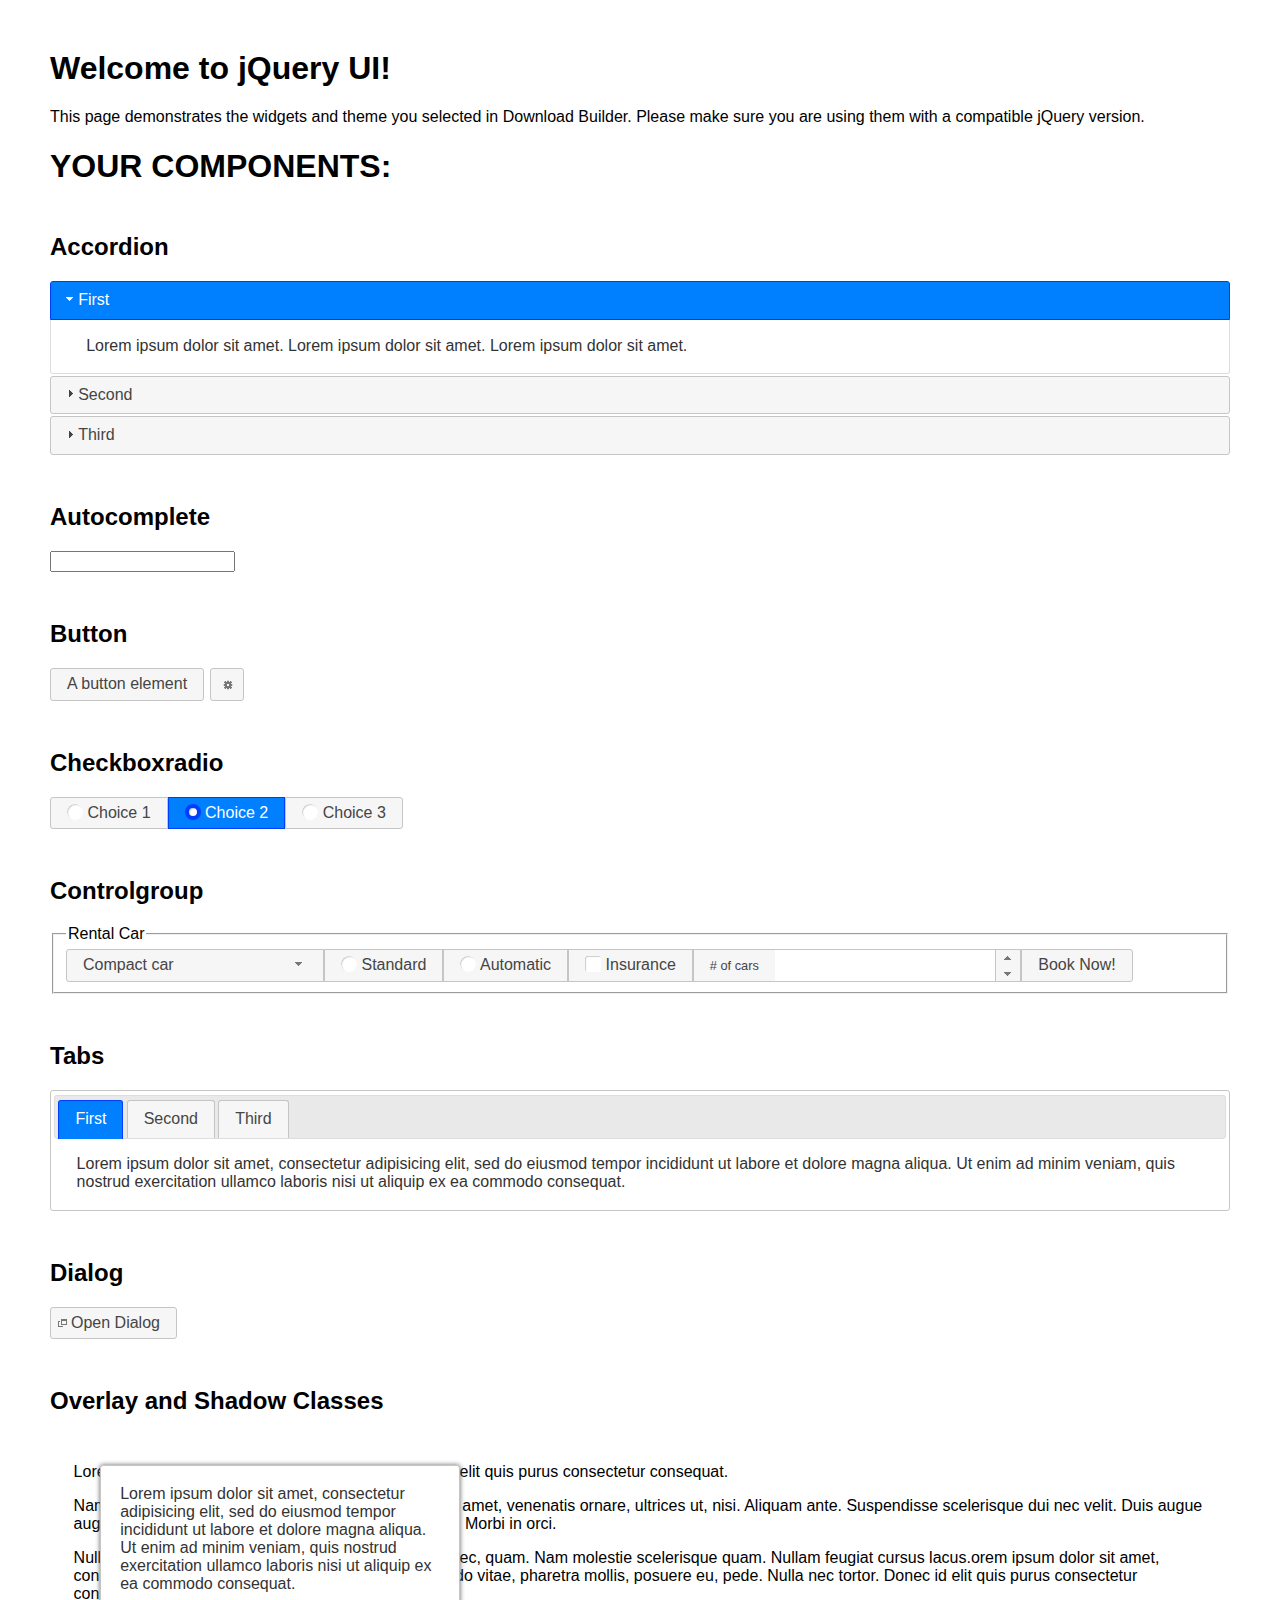
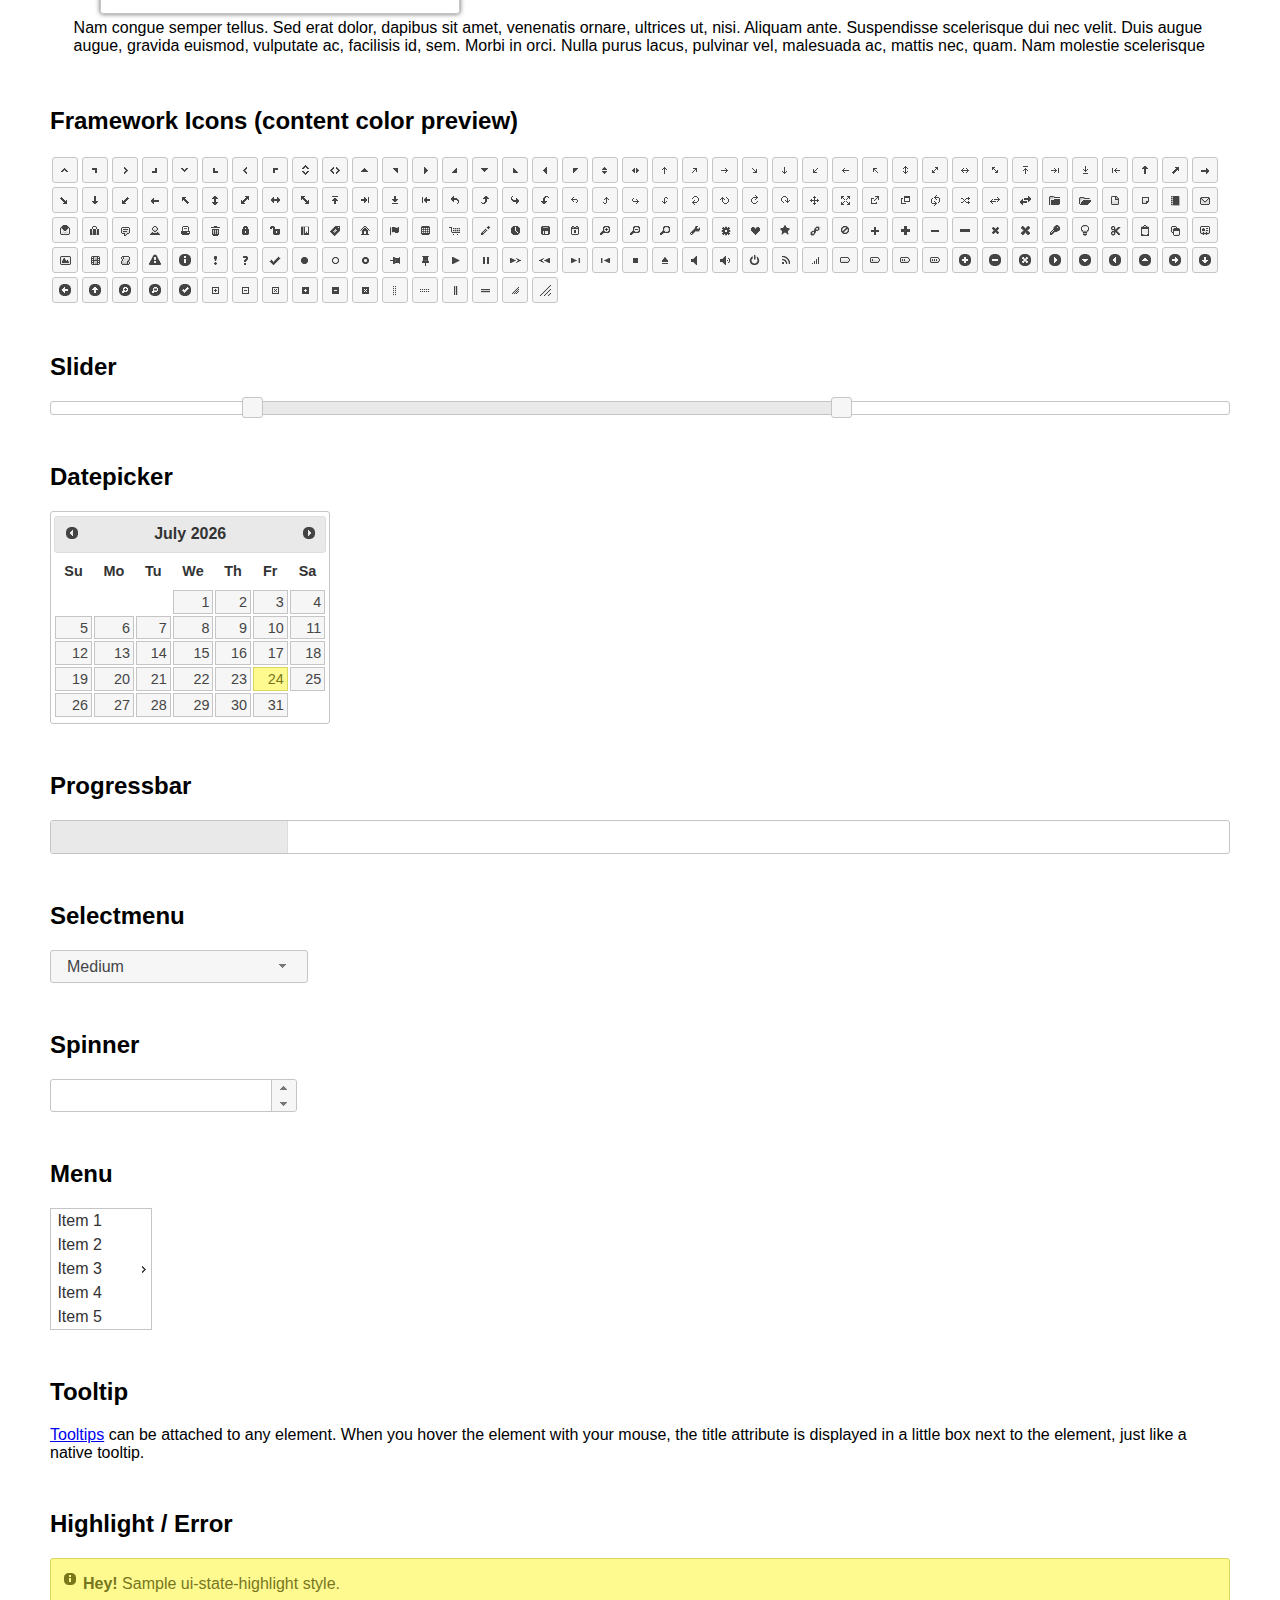
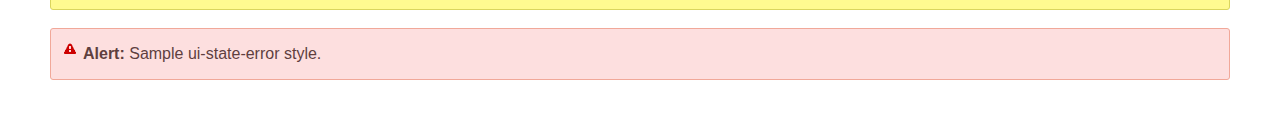
<file: TeamShop/src/main/resources/static/vendor/jqueryui/index.html>
<!doctype html>
<html lang="us">
<head>
	<meta charset="utf-8">
	<title>jQuery UI Example Page</title>
	<link href="jquery-ui.css" rel="stylesheet">
	<style>
	body{
		font-family: "Trebuchet MS", sans-serif;
		margin: 50px;
	}
	.demoHeaders {
		margin-top: 2em;
	}
	#dialog-link {
		padding: .4em 1em .4em 20px;
		text-decoration: none;
		position: relative;
	}
	#dialog-link span.ui-icon {
		margin: 0 5px 0 0;
		position: absolute;
		left: .2em;
		top: 50%;
		margin-top: -8px;
	}
	#icons {
		margin: 0;
		padding: 0;
	}
	#icons li {
		margin: 2px;
		position: relative;
		padding: 4px 0;
		cursor: pointer;
		float: left;
		list-style: none;
	}
	#icons span.ui-icon {
		float: left;
		margin: 0 4px;
	}
	.fakewindowcontain .ui-widget-overlay {
		position: absolute;
	}
	select {
		width: 200px;
	}
	</style>
</head>
<body>

<h1>Welcome to jQuery UI!</h1>

<div class="ui-widget">
	<p>This page demonstrates the widgets and theme you selected in Download Builder. Please make sure you are using them with a compatible jQuery version.</p>
</div>

<h1>YOUR COMPONENTS:</h1>


<!-- Accordion -->
<h2 class="demoHeaders">Accordion</h2>
<div id="accordion">
	<h3>First</h3>
	<div>Lorem ipsum dolor sit amet. Lorem ipsum dolor sit amet. Lorem ipsum dolor sit amet.</div>
	<h3>Second</h3>
	<div>Phasellus mattis tincidunt nibh.</div>
	<h3>Third</h3>
	<div>Nam dui erat, auctor a, dignissim quis.</div>
</div>



<!-- Autocomplete -->
<h2 class="demoHeaders">Autocomplete</h2>
<div>
	<input id="autocomplete" title="type &quot;a&quot;">
</div>



<!-- Button -->
<h2 class="demoHeaders">Button</h2>
<button id="button">A button element</button>
<button id="button-icon">An icon-only button</button>



<!-- Checkboxradio -->
<h2 class="demoHeaders">Checkboxradio</h2>
<form style="margin-top: 1em;">
	<div id="radioset">
		<input type="radio" id="radio1" name="radio"><label for="radio1">Choice 1</label>
		<input type="radio" id="radio2" name="radio" checked="checked"><label for="radio2">Choice 2</label>
		<input type="radio" id="radio3" name="radio"><label for="radio3">Choice 3</label>
	</div>
</form>



<!-- Controlgroup -->
<h2 class="demoHeaders">Controlgroup</h2>
<fieldset>
	<legend>Rental Car</legend>
	<div id="controlgroup">
		<select id="car-type">
			<option>Compact car</option>
			<option>Midsize car</option>
			<option>Full size car</option>
			<option>SUV</option>
			<option>Luxury</option>
			<option>Truck</option>
			<option>Van</option>
		</select>
		<label for="transmission-standard">Standard</label>
		<input type="radio" name="transmission" id="transmission-standard">
		<label for="transmission-automatic">Automatic</label>
		<input type="radio" name="transmission" id="transmission-automatic">
		<label for="insurance">Insurance</label>
		<input type="checkbox" name="insurance" id="insurance">
		<label for="horizontal-spinner" class="ui-controlgroup-label"># of cars</label>
		<input id="horizontal-spinner" class="ui-spinner-input">
		<button>Book Now!</button>
	</div>
</fieldset>



<!-- Tabs -->
<h2 class="demoHeaders">Tabs</h2>
<div id="tabs">
	<ul>
		<li><a href="#tabs-1">First</a></li>
		<li><a href="#tabs-2">Second</a></li>
		<li><a href="#tabs-3">Third</a></li>
	</ul>
	<div id="tabs-1">Lorem ipsum dolor sit amet, consectetur adipisicing elit, sed do eiusmod tempor incididunt ut labore et dolore magna aliqua. Ut enim ad minim veniam, quis nostrud exercitation ullamco laboris nisi ut aliquip ex ea commodo consequat.</div>
	<div id="tabs-2">Phasellus mattis tincidunt nibh. Cras orci urna, blandit id, pretium vel, aliquet ornare, felis. Maecenas scelerisque sem non nisl. Fusce sed lorem in enim dictum bibendum.</div>
	<div id="tabs-3">Nam dui erat, auctor a, dignissim quis, sollicitudin eu, felis. Pellentesque nisi urna, interdum eget, sagittis et, consequat vestibulum, lacus. Mauris porttitor ullamcorper augue.</div>
</div>



<h2 class="demoHeaders">Dialog</h2>
<p>
	<button id="dialog-link" class="ui-button ui-corner-all ui-widget">
		<span class="ui-icon ui-icon-newwin"></span>Open Dialog
	</button>
</p>

<h2 class="demoHeaders">Overlay and Shadow Classes</h2>
<div style="position: relative; width: 96%; height: 200px; padding:1% 2%; overflow:hidden;" class="fakewindowcontain">
	<p>Lorem ipsum dolor sit amet,  Nulla nec tortor. Donec id elit quis purus consectetur consequat. </p><p>Nam congue semper tellus. Sed erat dolor, dapibus sit amet, venenatis ornare, ultrices ut, nisi. Aliquam ante. Suspendisse scelerisque dui nec velit. Duis augue augue, gravida euismod, vulputate ac, facilisis id, sem. Morbi in orci. </p><p>Nulla purus lacus, pulvinar vel, malesuada ac, mattis nec, quam. Nam molestie scelerisque quam. Nullam feugiat cursus lacus.orem ipsum dolor sit amet, consectetur adipiscing elit. Donec libero risus, commodo vitae, pharetra mollis, posuere eu, pede. Nulla nec tortor. Donec id elit quis purus consectetur consequat. </p><p>Nam congue semper tellus. Sed erat dolor, dapibus sit amet, venenatis ornare, ultrices ut, nisi. Aliquam ante. Suspendisse scelerisque dui nec velit. Duis augue augue, gravida euismod, vulputate ac, facilisis id, sem. Morbi in orci. Nulla purus lacus, pulvinar vel, malesuada ac, mattis nec, quam. Nam molestie scelerisque quam. </p><p>Nullam feugiat cursus lacus.orem ipsum dolor sit amet, consectetur adipiscing elit. Donec libero risus, commodo vitae, pharetra mollis, posuere eu, pede. Nulla nec tortor. Donec id elit quis purus consectetur consequat. Nam congue semper tellus. Sed erat dolor, dapibus sit amet, venenatis ornare, ultrices ut, nisi. Aliquam ante. </p><p>Suspendisse scelerisque dui nec velit. Duis augue augue, gravida euismod, vulputate ac, facilisis id, sem. Morbi in orci. Nulla purus lacus, pulvinar vel, malesuada ac, mattis nec, quam. Nam molestie scelerisque quam. Nullam feugiat cursus lacus.orem ipsum dolor sit amet, consectetur adipiscing elit. Donec libero risus, commodo vitae, pharetra mollis, posuere eu, pede. Nulla nec tortor. Donec id elit quis purus consectetur consequat. Nam congue semper tellus. Sed erat dolor, dapibus sit amet, venenatis ornare, ultrices ut, nisi. </p>

	<!-- ui-dialog -->
	<div class="ui-widget-overlay ui-front"></div>
	<div style="position: absolute; width: 320px; left: 50px; top: 30px; padding: 1.2em" class="ui-widget ui-front ui-widget-content ui-corner-all ui-widget-shadow">
		Lorem ipsum dolor sit amet, consectetur adipisicing elit, sed do eiusmod tempor incididunt ut labore et dolore magna aliqua. Ut enim ad minim veniam, quis nostrud exercitation ullamco laboris nisi ut aliquip ex ea commodo consequat.
	</div>

</div>

<!-- ui-dialog -->
<div id="dialog" title="Dialog Title">
	<p>Lorem ipsum dolor sit amet, consectetur adipisicing elit, sed do eiusmod tempor incididunt ut labore et dolore magna aliqua. Ut enim ad minim veniam, quis nostrud exercitation ullamco laboris nisi ut aliquip ex ea commodo consequat.</p>
</div>



<h2 class="demoHeaders">Framework Icons (content color preview)</h2>
<ul id="icons" class="ui-widget ui-helper-clearfix">
	<li class="ui-state-default ui-corner-all" title=".ui-icon-caret-1-n"><span class="ui-icon ui-icon-caret-1-n"></span></li>
	<li class="ui-state-default ui-corner-all" title=".ui-icon-caret-1-ne"><span class="ui-icon ui-icon-caret-1-ne"></span></li>
	<li class="ui-state-default ui-corner-all" title=".ui-icon-caret-1-e"><span class="ui-icon ui-icon-caret-1-e"></span></li>
	<li class="ui-state-default ui-corner-all" title=".ui-icon-caret-1-se"><span class="ui-icon ui-icon-caret-1-se"></span></li>
	<li class="ui-state-default ui-corner-all" title=".ui-icon-caret-1-s"><span class="ui-icon ui-icon-caret-1-s"></span></li>
	<li class="ui-state-default ui-corner-all" title=".ui-icon-caret-1-sw"><span class="ui-icon ui-icon-caret-1-sw"></span></li>
	<li class="ui-state-default ui-corner-all" title=".ui-icon-caret-1-w"><span class="ui-icon ui-icon-caret-1-w"></span></li>
	<li class="ui-state-default ui-corner-all" title=".ui-icon-caret-1-nw"><span class="ui-icon ui-icon-caret-1-nw"></span></li>
	<li class="ui-state-default ui-corner-all" title=".ui-icon-caret-2-n-s"><span class="ui-icon ui-icon-caret-2-n-s"></span></li>
	<li class="ui-state-default ui-corner-all" title=".ui-icon-caret-2-e-w"><span class="ui-icon ui-icon-caret-2-e-w"></span></li>
	<li class="ui-state-default ui-corner-all" title=".ui-icon-triangle-1-n"><span class="ui-icon ui-icon-triangle-1-n"></span></li>
	<li class="ui-state-default ui-corner-all" title=".ui-icon-triangle-1-ne"><span class="ui-icon ui-icon-triangle-1-ne"></span></li>
	<li class="ui-state-default ui-corner-all" title=".ui-icon-triangle-1-e"><span class="ui-icon ui-icon-triangle-1-e"></span></li>
	<li class="ui-state-default ui-corner-all" title=".ui-icon-triangle-1-se"><span class="ui-icon ui-icon-triangle-1-se"></span></li>
	<li class="ui-state-default ui-corner-all" title=".ui-icon-triangle-1-s"><span class="ui-icon ui-icon-triangle-1-s"></span></li>
	<li class="ui-state-default ui-corner-all" title=".ui-icon-triangle-1-sw"><span class="ui-icon ui-icon-triangle-1-sw"></span></li>
	<li class="ui-state-default ui-corner-all" title=".ui-icon-triangle-1-w"><span class="ui-icon ui-icon-triangle-1-w"></span></li>
	<li class="ui-state-default ui-corner-all" title=".ui-icon-triangle-1-nw"><span class="ui-icon ui-icon-triangle-1-nw"></span></li>
	<li class="ui-state-default ui-corner-all" title=".ui-icon-triangle-2-n-s"><span class="ui-icon ui-icon-triangle-2-n-s"></span></li>
	<li class="ui-state-default ui-corner-all" title=".ui-icon-triangle-2-e-w"><span class="ui-icon ui-icon-triangle-2-e-w"></span></li>
	<li class="ui-state-default ui-corner-all" title=".ui-icon-arrow-1-n"><span class="ui-icon ui-icon-arrow-1-n"></span></li>
	<li class="ui-state-default ui-corner-all" title=".ui-icon-arrow-1-ne"><span class="ui-icon ui-icon-arrow-1-ne"></span></li>
	<li class="ui-state-default ui-corner-all" title=".ui-icon-arrow-1-e"><span class="ui-icon ui-icon-arrow-1-e"></span></li>
	<li class="ui-state-default ui-corner-all" title=".ui-icon-arrow-1-se"><span class="ui-icon ui-icon-arrow-1-se"></span></li>
	<li class="ui-state-default ui-corner-all" title=".ui-icon-arrow-1-s"><span class="ui-icon ui-icon-arrow-1-s"></span></li>
	<li class="ui-state-default ui-corner-all" title=".ui-icon-arrow-1-sw"><span class="ui-icon ui-icon-arrow-1-sw"></span></li>
	<li class="ui-state-default ui-corner-all" title=".ui-icon-arrow-1-w"><span class="ui-icon ui-icon-arrow-1-w"></span></li>
	<li class="ui-state-default ui-corner-all" title=".ui-icon-arrow-1-nw"><span class="ui-icon ui-icon-arrow-1-nw"></span></li>
	<li class="ui-state-default ui-corner-all" title=".ui-icon-arrow-2-n-s"><span class="ui-icon ui-icon-arrow-2-n-s"></span></li>
	<li class="ui-state-default ui-corner-all" title=".ui-icon-arrow-2-ne-sw"><span class="ui-icon ui-icon-arrow-2-ne-sw"></span></li>
	<li class="ui-state-default ui-corner-all" title=".ui-icon-arrow-2-e-w"><span class="ui-icon ui-icon-arrow-2-e-w"></span></li>
	<li class="ui-state-default ui-corner-all" title=".ui-icon-arrow-2-se-nw"><span class="ui-icon ui-icon-arrow-2-se-nw"></span></li>
	<li class="ui-state-default ui-corner-all" title=".ui-icon-arrowstop-1-n"><span class="ui-icon ui-icon-arrowstop-1-n"></span></li>
	<li class="ui-state-default ui-corner-all" title=".ui-icon-arrowstop-1-e"><span class="ui-icon ui-icon-arrowstop-1-e"></span></li>
	<li class="ui-state-default ui-corner-all" title=".ui-icon-arrowstop-1-s"><span class="ui-icon ui-icon-arrowstop-1-s"></span></li>
	<li class="ui-state-default ui-corner-all" title=".ui-icon-arrowstop-1-w"><span class="ui-icon ui-icon-arrowstop-1-w"></span></li>
	<li class="ui-state-default ui-corner-all" title=".ui-icon-arrowthick-1-n"><span class="ui-icon ui-icon-arrowthick-1-n"></span></li>
	<li class="ui-state-default ui-corner-all" title=".ui-icon-arrowthick-1-ne"><span class="ui-icon ui-icon-arrowthick-1-ne"></span></li>
	<li class="ui-state-default ui-corner-all" title=".ui-icon-arrowthick-1-e"><span class="ui-icon ui-icon-arrowthick-1-e"></span></li>
	<li class="ui-state-default ui-corner-all" title=".ui-icon-arrowthick-1-se"><span class="ui-icon ui-icon-arrowthick-1-se"></span></li>
	<li class="ui-state-default ui-corner-all" title=".ui-icon-arrowthick-1-s"><span class="ui-icon ui-icon-arrowthick-1-s"></span></li>
	<li class="ui-state-default ui-corner-all" title=".ui-icon-arrowthick-1-sw"><span class="ui-icon ui-icon-arrowthick-1-sw"></span></li>
	<li class="ui-state-default ui-corner-all" title=".ui-icon-arrowthick-1-w"><span class="ui-icon ui-icon-arrowthick-1-w"></span></li>
	<li class="ui-state-default ui-corner-all" title=".ui-icon-arrowthick-1-nw"><span class="ui-icon ui-icon-arrowthick-1-nw"></span></li>
	<li class="ui-state-default ui-corner-all" title=".ui-icon-arrowthick-2-n-s"><span class="ui-icon ui-icon-arrowthick-2-n-s"></span></li>
	<li class="ui-state-default ui-corner-all" title=".ui-icon-arrowthick-2-ne-sw"><span class="ui-icon ui-icon-arrowthick-2-ne-sw"></span></li>
	<li class="ui-state-default ui-corner-all" title=".ui-icon-arrowthick-2-e-w"><span class="ui-icon ui-icon-arrowthick-2-e-w"></span></li>
	<li class="ui-state-default ui-corner-all" title=".ui-icon-arrowthick-2-se-nw"><span class="ui-icon ui-icon-arrowthick-2-se-nw"></span></li>
	<li class="ui-state-default ui-corner-all" title=".ui-icon-arrowthickstop-1-n"><span class="ui-icon ui-icon-arrowthickstop-1-n"></span></li>
	<li class="ui-state-default ui-corner-all" title=".ui-icon-arrowthickstop-1-e"><span class="ui-icon ui-icon-arrowthickstop-1-e"></span></li>
	<li class="ui-state-default ui-corner-all" title=".ui-icon-arrowthickstop-1-s"><span class="ui-icon ui-icon-arrowthickstop-1-s"></span></li>
	<li class="ui-state-default ui-corner-all" title=".ui-icon-arrowthickstop-1-w"><span class="ui-icon ui-icon-arrowthickstop-1-w"></span></li>
	<li class="ui-state-default ui-corner-all" title=".ui-icon-arrowreturnthick-1-w"><span class="ui-icon ui-icon-arrowreturnthick-1-w"></span></li>
	<li class="ui-state-default ui-corner-all" title=".ui-icon-arrowreturnthick-1-n"><span class="ui-icon ui-icon-arrowreturnthick-1-n"></span></li>
	<li class="ui-state-default ui-corner-all" title=".ui-icon-arrowreturnthick-1-e"><span class="ui-icon ui-icon-arrowreturnthick-1-e"></span></li>
	<li class="ui-state-default ui-corner-all" title=".ui-icon-arrowreturnthick-1-s"><span class="ui-icon ui-icon-arrowreturnthick-1-s"></span></li>
	<li class="ui-state-default ui-corner-all" title=".ui-icon-arrowreturn-1-w"><span class="ui-icon ui-icon-arrowreturn-1-w"></span></li>
	<li class="ui-state-default ui-corner-all" title=".ui-icon-arrowreturn-1-n"><span class="ui-icon ui-icon-arrowreturn-1-n"></span></li>
	<li class="ui-state-default ui-corner-all" title=".ui-icon-arrowreturn-1-e"><span class="ui-icon ui-icon-arrowreturn-1-e"></span></li>
	<li class="ui-state-default ui-corner-all" title=".ui-icon-arrowreturn-1-s"><span class="ui-icon ui-icon-arrowreturn-1-s"></span></li>
	<li class="ui-state-default ui-corner-all" title=".ui-icon-arrowrefresh-1-w"><span class="ui-icon ui-icon-arrowrefresh-1-w"></span></li>
	<li class="ui-state-default ui-corner-all" title=".ui-icon-arrowrefresh-1-n"><span class="ui-icon ui-icon-arrowrefresh-1-n"></span></li>
	<li class="ui-state-default ui-corner-all" title=".ui-icon-arrowrefresh-1-e"><span class="ui-icon ui-icon-arrowrefresh-1-e"></span></li>
	<li class="ui-state-default ui-corner-all" title=".ui-icon-arrowrefresh-1-s"><span class="ui-icon ui-icon-arrowrefresh-1-s"></span></li>
	<li class="ui-state-default ui-corner-all" title=".ui-icon-arrow-4"><span class="ui-icon ui-icon-arrow-4"></span></li>
	<li class="ui-state-default ui-corner-all" title=".ui-icon-arrow-4-diag"><span class="ui-icon ui-icon-arrow-4-diag"></span></li>
	<li class="ui-state-default ui-corner-all" title=".ui-icon-extlink"><span class="ui-icon ui-icon-extlink"></span></li>
	<li class="ui-state-default ui-corner-all" title=".ui-icon-newwin"><span class="ui-icon ui-icon-newwin"></span></li>
	<li class="ui-state-default ui-corner-all" title=".ui-icon-refresh"><span class="ui-icon ui-icon-refresh"></span></li>
	<li class="ui-state-default ui-corner-all" title=".ui-icon-shuffle"><span class="ui-icon ui-icon-shuffle"></span></li>
	<li class="ui-state-default ui-corner-all" title=".ui-icon-transfer-e-w"><span class="ui-icon ui-icon-transfer-e-w"></span></li>
	<li class="ui-state-default ui-corner-all" title=".ui-icon-transferthick-e-w"><span class="ui-icon ui-icon-transferthick-e-w"></span></li>
	<li class="ui-state-default ui-corner-all" title=".ui-icon-folder-collapsed"><span class="ui-icon ui-icon-folder-collapsed"></span></li>
	<li class="ui-state-default ui-corner-all" title=".ui-icon-folder-open"><span class="ui-icon ui-icon-folder-open"></span></li>
	<li class="ui-state-default ui-corner-all" title=".ui-icon-document"><span class="ui-icon ui-icon-document"></span></li>
	<li class="ui-state-default ui-corner-all" title=".ui-icon-document-b"><span class="ui-icon ui-icon-document-b"></span></li>
	<li class="ui-state-default ui-corner-all" title=".ui-icon-note"><span class="ui-icon ui-icon-note"></span></li>
	<li class="ui-state-default ui-corner-all" title=".ui-icon-mail-closed"><span class="ui-icon ui-icon-mail-closed"></span></li>
	<li class="ui-state-default ui-corner-all" title=".ui-icon-mail-open"><span class="ui-icon ui-icon-mail-open"></span></li>
	<li class="ui-state-default ui-corner-all" title=".ui-icon-suitcase"><span class="ui-icon ui-icon-suitcase"></span></li>
	<li class="ui-state-default ui-corner-all" title=".ui-icon-comment"><span class="ui-icon ui-icon-comment"></span></li>
	<li class="ui-state-default ui-corner-all" title=".ui-icon-person"><span class="ui-icon ui-icon-person"></span></li>
	<li class="ui-state-default ui-corner-all" title=".ui-icon-print"><span class="ui-icon ui-icon-print"></span></li>
	<li class="ui-state-default ui-corner-all" title=".ui-icon-trash"><span class="ui-icon ui-icon-trash"></span></li>
	<li class="ui-state-default ui-corner-all" title=".ui-icon-locked"><span class="ui-icon ui-icon-locked"></span></li>
	<li class="ui-state-default ui-corner-all" title=".ui-icon-unlocked"><span class="ui-icon ui-icon-unlocked"></span></li>
	<li class="ui-state-default ui-corner-all" title=".ui-icon-bookmark"><span class="ui-icon ui-icon-bookmark"></span></li>
	<li class="ui-state-default ui-corner-all" title=".ui-icon-tag"><span class="ui-icon ui-icon-tag"></span></li>
	<li class="ui-state-default ui-corner-all" title=".ui-icon-home"><span class="ui-icon ui-icon-home"></span></li>
	<li class="ui-state-default ui-corner-all" title=".ui-icon-flag"><span class="ui-icon ui-icon-flag"></span></li>
	<li class="ui-state-default ui-corner-all" title=".ui-icon-calculator"><span class="ui-icon ui-icon-calculator"></span></li>
	<li class="ui-state-default ui-corner-all" title=".ui-icon-cart"><span class="ui-icon ui-icon-cart"></span></li>
	<li class="ui-state-default ui-corner-all" title=".ui-icon-pencil"><span class="ui-icon ui-icon-pencil"></span></li>
	<li class="ui-state-default ui-corner-all" title=".ui-icon-clock"><span class="ui-icon ui-icon-clock"></span></li>
	<li class="ui-state-default ui-corner-all" title=".ui-icon-disk"><span class="ui-icon ui-icon-disk"></span></li>
	<li class="ui-state-default ui-corner-all" title=".ui-icon-calendar"><span class="ui-icon ui-icon-calendar"></span></li>
	<li class="ui-state-default ui-corner-all" title=".ui-icon-zoomin"><span class="ui-icon ui-icon-zoomin"></span></li>
	<li class="ui-state-default ui-corner-all" title=".ui-icon-zoomout"><span class="ui-icon ui-icon-zoomout"></span></li>
	<li class="ui-state-default ui-corner-all" title=".ui-icon-search"><span class="ui-icon ui-icon-search"></span></li>
	<li class="ui-state-default ui-corner-all" title=".ui-icon-wrench"><span class="ui-icon ui-icon-wrench"></span></li>
	<li class="ui-state-default ui-corner-all" title=".ui-icon-gear"><span class="ui-icon ui-icon-gear"></span></li>
	<li class="ui-state-default ui-corner-all" title=".ui-icon-heart"><span class="ui-icon ui-icon-heart"></span></li>
	<li class="ui-state-default ui-corner-all" title=".ui-icon-star"><span class="ui-icon ui-icon-star"></span></li>
	<li class="ui-state-default ui-corner-all" title=".ui-icon-link"><span class="ui-icon ui-icon-link"></span></li>
	<li class="ui-state-default ui-corner-all" title=".ui-icon-cancel"><span class="ui-icon ui-icon-cancel"></span></li>
	<li class="ui-state-default ui-corner-all" title=".ui-icon-plus"><span class="ui-icon ui-icon-plus"></span></li>
	<li class="ui-state-default ui-corner-all" title=".ui-icon-plusthick"><span class="ui-icon ui-icon-plusthick"></span></li>
	<li class="ui-state-default ui-corner-all" title=".ui-icon-minus"><span class="ui-icon ui-icon-minus"></span></li>
	<li class="ui-state-default ui-corner-all" title=".ui-icon-minusthick"><span class="ui-icon ui-icon-minusthick"></span></li>
	<li class="ui-state-default ui-corner-all" title=".ui-icon-close"><span class="ui-icon ui-icon-close"></span></li>
	<li class="ui-state-default ui-corner-all" title=".ui-icon-closethick"><span class="ui-icon ui-icon-closethick"></span></li>
	<li class="ui-state-default ui-corner-all" title=".ui-icon-key"><span class="ui-icon ui-icon-key"></span></li>
	<li class="ui-state-default ui-corner-all" title=".ui-icon-lightbulb"><span class="ui-icon ui-icon-lightbulb"></span></li>
	<li class="ui-state-default ui-corner-all" title=".ui-icon-scissors"><span class="ui-icon ui-icon-scissors"></span></li>
	<li class="ui-state-default ui-corner-all" title=".ui-icon-clipboard"><span class="ui-icon ui-icon-clipboard"></span></li>
	<li class="ui-state-default ui-corner-all" title=".ui-icon-copy"><span class="ui-icon ui-icon-copy"></span></li>
	<li class="ui-state-default ui-corner-all" title=".ui-icon-contact"><span class="ui-icon ui-icon-contact"></span></li>
	<li class="ui-state-default ui-corner-all" title=".ui-icon-image"><span class="ui-icon ui-icon-image"></span></li>
	<li class="ui-state-default ui-corner-all" title=".ui-icon-video"><span class="ui-icon ui-icon-video"></span></li>
	<li class="ui-state-default ui-corner-all" title=".ui-icon-script"><span class="ui-icon ui-icon-script"></span></li>
	<li class="ui-state-default ui-corner-all" title=".ui-icon-alert"><span class="ui-icon ui-icon-alert"></span></li>
	<li class="ui-state-default ui-corner-all" title=".ui-icon-info"><span class="ui-icon ui-icon-info"></span></li>
	<li class="ui-state-default ui-corner-all" title=".ui-icon-notice"><span class="ui-icon ui-icon-notice"></span></li>
	<li class="ui-state-default ui-corner-all" title=".ui-icon-help"><span class="ui-icon ui-icon-help"></span></li>
	<li class="ui-state-default ui-corner-all" title=".ui-icon-check"><span class="ui-icon ui-icon-check"></span></li>
	<li class="ui-state-default ui-corner-all" title=".ui-icon-bullet"><span class="ui-icon ui-icon-bullet"></span></li>
	<li class="ui-state-default ui-corner-all" title=".ui-icon-radio-off"><span class="ui-icon ui-icon-radio-off"></span></li>
	<li class="ui-state-default ui-corner-all" title=".ui-icon-radio-on"><span class="ui-icon ui-icon-radio-on"></span></li>
	<li class="ui-state-default ui-corner-all" title=".ui-icon-pin-w"><span class="ui-icon ui-icon-pin-w"></span></li>
	<li class="ui-state-default ui-corner-all" title=".ui-icon-pin-s"><span class="ui-icon ui-icon-pin-s"></span></li>
	<li class="ui-state-default ui-corner-all" title=".ui-icon-play"><span class="ui-icon ui-icon-play"></span></li>
	<li class="ui-state-default ui-corner-all" title=".ui-icon-pause"><span class="ui-icon ui-icon-pause"></span></li>
	<li class="ui-state-default ui-corner-all" title=".ui-icon-seek-next"><span class="ui-icon ui-icon-seek-next"></span></li>
	<li class="ui-state-default ui-corner-all" title=".ui-icon-seek-prev"><span class="ui-icon ui-icon-seek-prev"></span></li>
	<li class="ui-state-default ui-corner-all" title=".ui-icon-seek-end"><span class="ui-icon ui-icon-seek-end"></span></li>
	<li class="ui-state-default ui-corner-all" title=".ui-icon-seek-first"><span class="ui-icon ui-icon-seek-first"></span></li>
	<li class="ui-state-default ui-corner-all" title=".ui-icon-stop"><span class="ui-icon ui-icon-stop"></span></li>
	<li class="ui-state-default ui-corner-all" title=".ui-icon-eject"><span class="ui-icon ui-icon-eject"></span></li>
	<li class="ui-state-default ui-corner-all" title=".ui-icon-volume-off"><span class="ui-icon ui-icon-volume-off"></span></li>
	<li class="ui-state-default ui-corner-all" title=".ui-icon-volume-on"><span class="ui-icon ui-icon-volume-on"></span></li>
	<li class="ui-state-default ui-corner-all" title=".ui-icon-power"><span class="ui-icon ui-icon-power"></span></li>
	<li class="ui-state-default ui-corner-all" title=".ui-icon-signal-diag"><span class="ui-icon ui-icon-signal-diag"></span></li>
	<li class="ui-state-default ui-corner-all" title=".ui-icon-signal"><span class="ui-icon ui-icon-signal"></span></li>
	<li class="ui-state-default ui-corner-all" title=".ui-icon-battery-0"><span class="ui-icon ui-icon-battery-0"></span></li>
	<li class="ui-state-default ui-corner-all" title=".ui-icon-battery-1"><span class="ui-icon ui-icon-battery-1"></span></li>
	<li class="ui-state-default ui-corner-all" title=".ui-icon-battery-2"><span class="ui-icon ui-icon-battery-2"></span></li>
	<li class="ui-state-default ui-corner-all" title=".ui-icon-battery-3"><span class="ui-icon ui-icon-battery-3"></span></li>
	<li class="ui-state-default ui-corner-all" title=".ui-icon-circle-plus"><span class="ui-icon ui-icon-circle-plus"></span></li>
	<li class="ui-state-default ui-corner-all" title=".ui-icon-circle-minus"><span class="ui-icon ui-icon-circle-minus"></span></li>
	<li class="ui-state-default ui-corner-all" title=".ui-icon-circle-close"><span class="ui-icon ui-icon-circle-close"></span></li>
	<li class="ui-state-default ui-corner-all" title=".ui-icon-circle-triangle-e"><span class="ui-icon ui-icon-circle-triangle-e"></span></li>
	<li class="ui-state-default ui-corner-all" title=".ui-icon-circle-triangle-s"><span class="ui-icon ui-icon-circle-triangle-s"></span></li>
	<li class="ui-state-default ui-corner-all" title=".ui-icon-circle-triangle-w"><span class="ui-icon ui-icon-circle-triangle-w"></span></li>
	<li class="ui-state-default ui-corner-all" title=".ui-icon-circle-triangle-n"><span class="ui-icon ui-icon-circle-triangle-n"></span></li>
	<li class="ui-state-default ui-corner-all" title=".ui-icon-circle-arrow-e"><span class="ui-icon ui-icon-circle-arrow-e"></span></li>
	<li class="ui-state-default ui-corner-all" title=".ui-icon-circle-arrow-s"><span class="ui-icon ui-icon-circle-arrow-s"></span></li>
	<li class="ui-state-default ui-corner-all" title=".ui-icon-circle-arrow-w"><span class="ui-icon ui-icon-circle-arrow-w"></span></li>
	<li class="ui-state-default ui-corner-all" title=".ui-icon-circle-arrow-n"><span class="ui-icon ui-icon-circle-arrow-n"></span></li>
	<li class="ui-state-default ui-corner-all" title=".ui-icon-circle-zoomin"><span class="ui-icon ui-icon-circle-zoomin"></span></li>
	<li class="ui-state-default ui-corner-all" title=".ui-icon-circle-zoomout"><span class="ui-icon ui-icon-circle-zoomout"></span></li>
	<li class="ui-state-default ui-corner-all" title=".ui-icon-circle-check"><span class="ui-icon ui-icon-circle-check"></span></li>
	<li class="ui-state-default ui-corner-all" title=".ui-icon-circlesmall-plus"><span class="ui-icon ui-icon-circlesmall-plus"></span></li>
	<li class="ui-state-default ui-corner-all" title=".ui-icon-circlesmall-minus"><span class="ui-icon ui-icon-circlesmall-minus"></span></li>
	<li class="ui-state-default ui-corner-all" title=".ui-icon-circlesmall-close"><span class="ui-icon ui-icon-circlesmall-close"></span></li>
	<li class="ui-state-default ui-corner-all" title=".ui-icon-squaresmall-plus"><span class="ui-icon ui-icon-squaresmall-plus"></span></li>
	<li class="ui-state-default ui-corner-all" title=".ui-icon-squaresmall-minus"><span class="ui-icon ui-icon-squaresmall-minus"></span></li>
	<li class="ui-state-default ui-corner-all" title=".ui-icon-squaresmall-close"><span class="ui-icon ui-icon-squaresmall-close"></span></li>
	<li class="ui-state-default ui-corner-all" title=".ui-icon-grip-dotted-vertical"><span class="ui-icon ui-icon-grip-dotted-vertical"></span></li>
	<li class="ui-state-default ui-corner-all" title=".ui-icon-grip-dotted-horizontal"><span class="ui-icon ui-icon-grip-dotted-horizontal"></span></li>
	<li class="ui-state-default ui-corner-all" title=".ui-icon-grip-solid-vertical"><span class="ui-icon ui-icon-grip-solid-vertical"></span></li>
	<li class="ui-state-default ui-corner-all" title=".ui-icon-grip-solid-horizontal"><span class="ui-icon ui-icon-grip-solid-horizontal"></span></li>
	<li class="ui-state-default ui-corner-all" title=".ui-icon-gripsmall-diagonal-se"><span class="ui-icon ui-icon-gripsmall-diagonal-se"></span></li>
	<li class="ui-state-default ui-corner-all" title=".ui-icon-grip-diagonal-se"><span class="ui-icon ui-icon-grip-diagonal-se"></span></li>
</ul>


<!-- Slider -->
<h2 class="demoHeaders">Slider</h2>
<div id="slider"></div>



<!-- Datepicker -->
<h2 class="demoHeaders">Datepicker</h2>
<div id="datepicker"></div>



<!-- Progressbar -->
<h2 class="demoHeaders">Progressbar</h2>
<div id="progressbar"></div>



<!-- Progressbar -->
<h2 class="demoHeaders">Selectmenu</h2>
<select id="selectmenu">
	<option>Slower</option>
	<option>Slow</option>
	<option selected="selected">Medium</option>
	<option>Fast</option>
	<option>Faster</option>
</select>



<!-- Spinner -->
<h2 class="demoHeaders">Spinner</h2>
<input id="spinner">



<!-- Menu -->
<h2 class="demoHeaders">Menu</h2>
<ul style="width:100px;" id="menu">
	<li><div>Item 1</div></li>
	<li><div>Item 2</div></li>
	<li><div>Item 3</div>
		<ul>
			<li><div>Item 3-1</div></li>
			<li><div>Item 3-2</div></li>
			<li><div>Item 3-3</div></li>
			<li><div>Item 3-4</div></li>
			<li><div>Item 3-5</div></li>
		</ul>
	</li>
	<li><div>Item 4</div></li>
	<li><div>Item 5</div></li>
</ul>



<!-- Tooltip -->
<h2 class="demoHeaders">Tooltip</h2>
<p id="tooltip">
	<a href="#" title="That&apos;s what this widget is">Tooltips</a> can be attached to any element. When you hover
the element with your mouse, the title attribute is displayed in a little box next to the element, just like a native tooltip.
</p>


<!-- Highlight / Error -->
<h2 class="demoHeaders">Highlight / Error</h2>
<div class="ui-widget">
	<div class="ui-state-highlight ui-corner-all" style="margin-top: 20px; padding: 0 .7em;">
		<p><span class="ui-icon ui-icon-info" style="float: left; margin-right: .3em;"></span>
		<strong>Hey!</strong> Sample ui-state-highlight style.</p>
	</div>
</div>
<br>
<div class="ui-widget">
	<div class="ui-state-error ui-corner-all" style="padding: 0 .7em;">
		<p><span class="ui-icon ui-icon-alert" style="float: left; margin-right: .3em;"></span>
		<strong>Alert:</strong> Sample ui-state-error style.</p>
	</div>
</div>

<script src="external/jquery/jquery.js"></script>
<script src="jquery-ui.js"></script>
<script>

$( "#accordion" ).accordion();



var availableTags = [
	"ActionScript",
	"AppleScript",
	"Asp",
	"BASIC",
	"C",
	"C++",
	"Clojure",
	"COBOL",
	"ColdFusion",
	"Erlang",
	"Fortran",
	"Groovy",
	"Haskell",
	"Java",
	"JavaScript",
	"Lisp",
	"Perl",
	"PHP",
	"Python",
	"Ruby",
	"Scala",
	"Scheme"
];
$( "#autocomplete" ).autocomplete({
	source: availableTags
});



$( "#button" ).button();
$( "#button-icon" ).button({
	icon: "ui-icon-gear",
	showLabel: false
});



$( "#radioset" ).buttonset();



$( "#controlgroup" ).controlgroup();



$( "#tabs" ).tabs();



$( "#dialog" ).dialog({
	autoOpen: false,
	width: 400,
	buttons: [
		{
			text: "Ok",
			click: function() {
				$( this ).dialog( "close" );
			}
		},
		{
			text: "Cancel",
			click: function() {
				$( this ).dialog( "close" );
			}
		}
	]
});

// Link to open the dialog
$( "#dialog-link" ).click(function( event ) {
	$( "#dialog" ).dialog( "open" );
	event.preventDefault();
});



$( "#datepicker" ).datepicker({
	inline: true
});



$( "#slider" ).slider({
	range: true,
	values: [ 17, 67 ]
});



$( "#progressbar" ).progressbar({
	value: 20
});



$( "#spinner" ).spinner();



$( "#menu" ).menu();



$( "#tooltip" ).tooltip();



$( "#selectmenu" ).selectmenu();


// Hover states on the static widgets
$( "#dialog-link, #icons li" ).hover(
	function() {
		$( this ).addClass( "ui-state-hover" );
	},
	function() {
		$( this ).removeClass( "ui-state-hover" );
	}
);
</script>
</body>
</html>
</file>
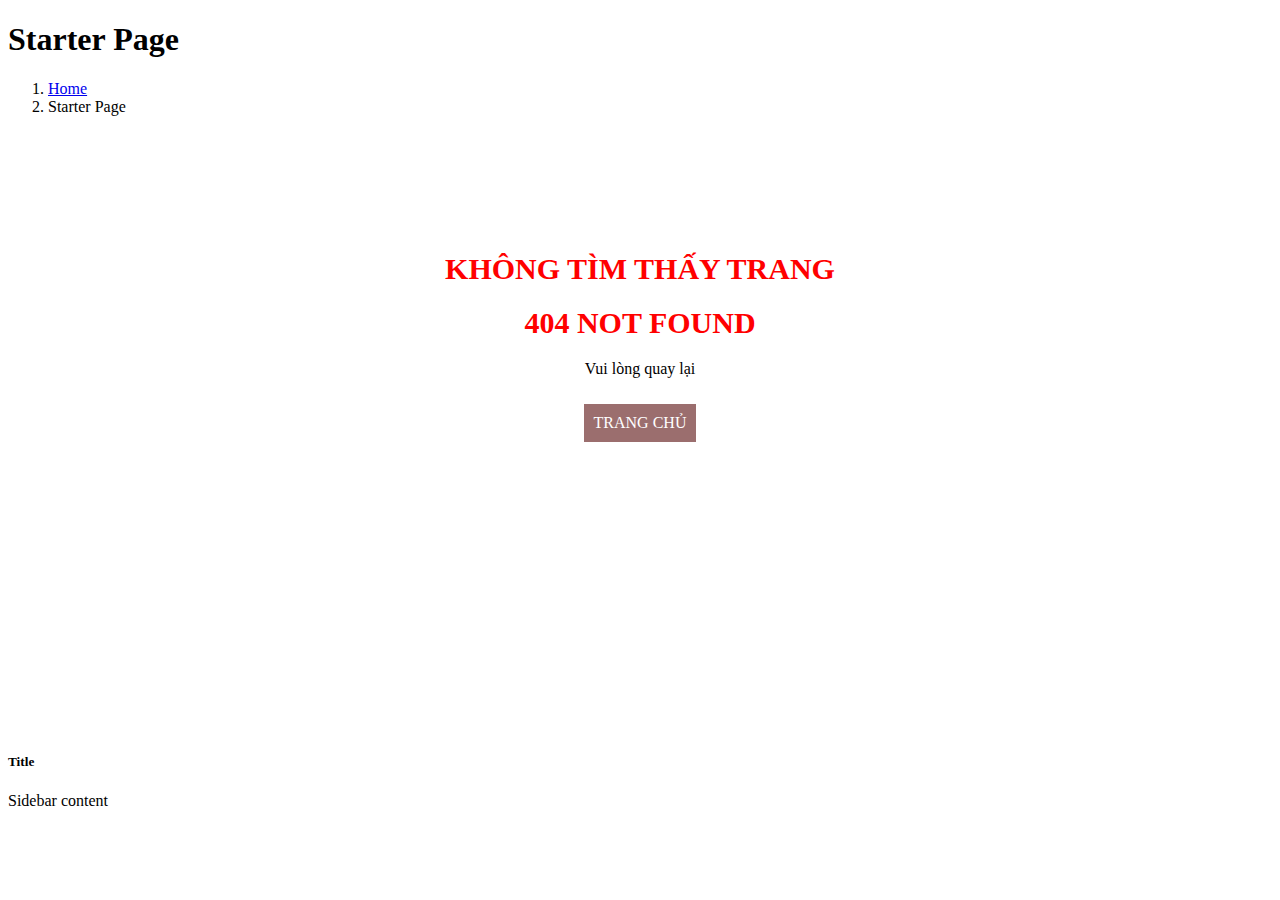
<file: TeamShop/src/main/resources/templates/admin/admin-error.html>
<!DOCTYPE html>
<html lang="en">
<head>
    <meta charset="UTF-8">
    <title>Title</title>
</head>
<body>

</body>
<!DOCTYPE html>
<!--
This is a starter template page. Use this page to start your new project from
scratch. This page gets rid of all links and provides the needed markup only.
-->
<html lang="en">
<head th:replace="admin/fragmientAdmin/head :: formField(title = 'Admin')"></head>
<body class="hold-transition sidebar-mini">
<div class="wrapper">
    <nav th:replace="admin/fragmientAdmin/nav"></nav>

    <aside th:replace="admin/fragmientAdmin/slider-bar"></aside>
    <!-- Content Wrapper. Contains page content -->
    <div class="content-wrapper">
        <!-- Content Header (Page header) -->
        <div class="content-header">
            <div class="container-fluid">
                <div class="row mb-2">
                    <div class="col-sm-6">
                        <h1 class="m-0">Starter Page</h1>
                    </div><!-- /.col -->
                    <div class="col-sm-6">
                        <ol class="breadcrumb float-sm-right">
                            <li class="breadcrumb-item"><a href="#">Home</a></li>
                            <li class="breadcrumb-item active">Starter Page</li>
                        </ol>
                    </div><!-- /.col -->
                </div><!-- /.row -->
            </div><!-- /.container-fluid -->
        </div>
        <!-- /.content-header -->

        <!-- Main content -->
        <div class="container bg0 p-t-80 p-b-50">
            <div class="" style="text-align: center;min-height: 400px;padding: 100px 0;">
                <h1 style="  font-size: 30px; color: red;">KHÔNG TÌM THẤY TRANG</h1>
                <h1 style="  font-size: 30px; color: red;">404 NOT FOUND</h1>
                <p> Vui lòng quay lại </p>
                <a th:href="@{/admin}" style="background: #9b6e6e; padding: 10px; color: white; text-transform: uppercase;display: inline-block;margin-top: 10px;">trang chủ</a>
            </div>
        </div>
        <!-- /.content -->
    </div>
    <!-- /.content-wrapper -->

    <!-- Control Sidebar -->
    <aside class="control-sidebar control-sidebar-dark">
        <!-- Control sidebar content goes here -->
        <div class="p-3">
            <h5>Title</h5>
            <p>Sidebar content</p>
        </div>
    </aside>
    <!-- /.control-sidebar -->

    <!-- Main Footer -->
    <footer th:replace="admin/fragmientAdmin/footer"></footer>
</div>
<!-- ./wrapper -->

<!-- REQUIRED SCRIPTS -->

<!-- jQuery -->
<div th:replace="admin/fragmientAdmin/addjs"></div>
</body>
</html>
</file>
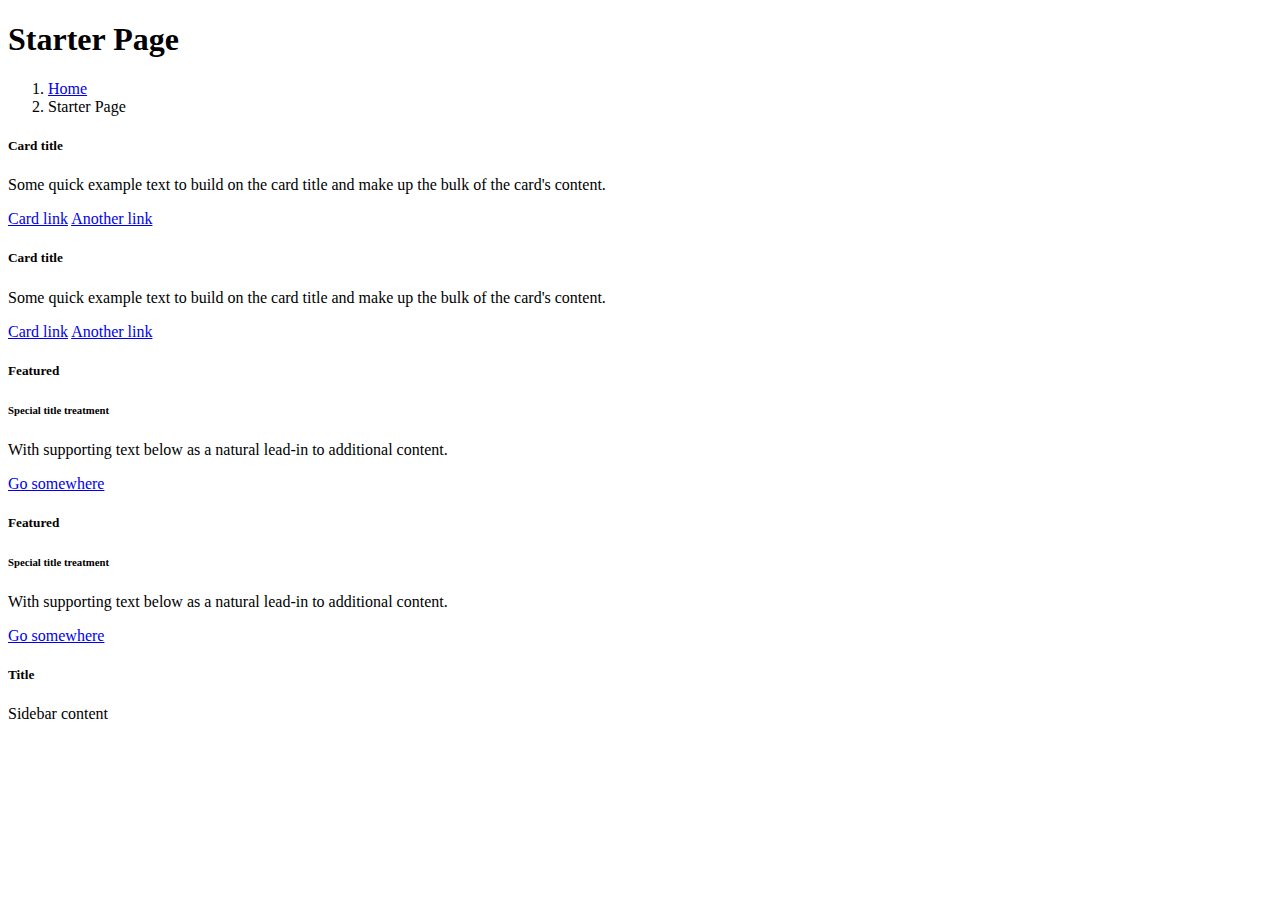
<file: TeamShop/src/main/resources/templates/admin/admin.index.html>
<!DOCTYPE html>
<!--
This is a starter template page. Use this page to start your new project from
scratch. This page gets rid of all links and provides the needed markup only.
-->
<html lang="en">
<head th:replace="admin/fragmientAdmin/head :: formField(title = 'Admin')"></head>
<body class="hold-transition sidebar-mini">
<div class="wrapper">
    <nav th:replace="admin/fragmientAdmin/nav"></nav>

    <aside th:replace="admin/fragmientAdmin/slider-bar"></aside>
        <!-- Content Wrapper. Contains page content -->
    <div class="content-wrapper">
        <!-- Content Header (Page header) -->
        <div class="content-header">
            <div class="container-fluid">
                <div class="row mb-2">
                    <div class="col-sm-6">
                        <h1 class="m-0">Starter Page</h1>
                    </div><!-- /.col -->
                    <div class="col-sm-6">
                        <ol class="breadcrumb float-sm-right">
                            <li class="breadcrumb-item"><a href="#">Home</a></li>
                            <li class="breadcrumb-item active">Starter Page</li>
                        </ol>
                    </div><!-- /.col -->
                </div><!-- /.row -->
            </div><!-- /.container-fluid -->
        </div>
        <!-- /.content-header -->

        <!-- Main content -->
        <div class="content">
            <div class="container-fluid">
                <div class="row">
                    <div class="col-lg-6">
                        <div class="card">
                            <div class="card-body">
                                <h5 class="card-title">Card title</h5>

                                <p class="card-text">
                                    Some quick example text to build on the card title and make up the bulk of the card's
                                    content.
                                </p>

                                <a href="#" class="card-link">Card link</a>
                                <a href="#" class="card-link">Another link</a>
                            </div>
                        </div>

                        <div class="card card-primary card-outline">
                            <div class="card-body">
                                <h5 class="card-title">Card title</h5>

                                <p class="card-text">
                                    Some quick example text to build on the card title and make up the bulk of the card's
                                    content.
                                </p>
                                <a href="#" class="card-link">Card link</a>
                                <a href="#" class="card-link">Another link</a>
                            </div>
                        </div><!-- /.card -->
                    </div>
                    <!-- /.col-md-6 -->
                    <div class="col-lg-6">
                        <div class="card">
                            <div class="card-header">
                                <h5 class="m-0">Featured</h5>
                            </div>
                            <div class="card-body">
                                <h6 class="card-title">Special title treatment</h6>

                                <p class="card-text">With supporting text below as a natural lead-in to additional content.</p>
                                <a href="#" class="btn btn-primary">Go somewhere</a>
                            </div>
                        </div>

                        <div class="card card-primary card-outline">
                            <div class="card-header">
                                <h5 class="m-0">Featured</h5>
                            </div>
                            <div class="card-body">
                                <h6 class="card-title">Special title treatment</h6>

                                <p class="card-text">With supporting text below as a natural lead-in to additional content.</p>
                                <a href="#" class="btn btn-primary">Go somewhere</a>
                            </div>
                        </div>
                    </div>
                    <!-- /.col-md-6 -->
                </div>
                <!-- /.row -->
            </div><!-- /.container-fluid -->
        </div>
        <!-- /.content -->
    </div>
    <!-- /.content-wrapper -->

    <!-- Control Sidebar -->
    <aside class="control-sidebar control-sidebar-dark">
        <!-- Control sidebar content goes here -->
        <div class="p-3">
            <h5>Title</h5>
            <p>Sidebar content</p>
        </div>
    </aside>
    <!-- /.control-sidebar -->

    <!-- Main Footer -->
    <footer th:replace="admin/fragmientAdmin/footer"></footer>
    </div>
<!-- ./wrapper -->

<!-- REQUIRED SCRIPTS -->

<!-- jQuery -->
<div th:replace="admin/fragmientAdmin/addjs"></div>
</body>
</html>
</file>
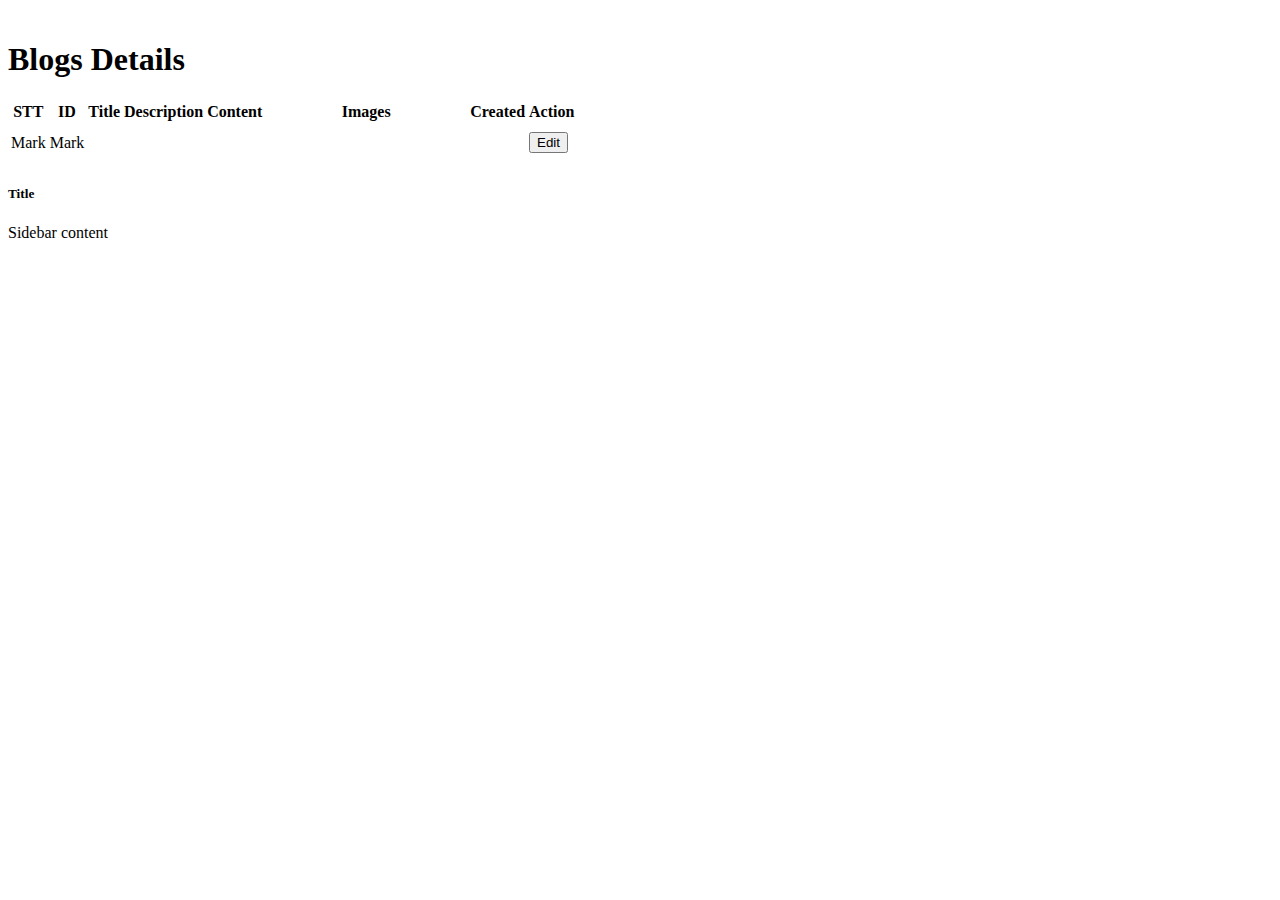
<file: TeamShop/src/main/resources/templates/admin/blog-show.html>
<!DOCTYPE html>
<!--
This is a starter template page. Use this page to start your new project from
scratch. This page gets rid of all links and provides the needed markup only.
-->
<html lang="en" xmlns:th="http://www.thymeleaf.org">
<head th:replace="admin/fragmientAdmin/head :: formField(title = 'Admin')"></head>
<style>
    .description-product{
        display: inline-block;
        white-space: nowrap;
        overflow: hidden;
        text-overflow: ellipsis;
    }
    .messages{
        text-align: center;
        font-size: 20px;
        font-weight: 1000;
        background: #25cf98;
        align-items: center;
        justify-content: center;
        align-content: center;
        display: flex;
    }
</style>
<body class="hold-transition sidebar-mini">
<div class="wrapper">
    <nav th:replace="admin/fragmientAdmin/nav"></nav>

    <aside th:replace="admin/fragmientAdmin/slider-bar"></aside>
    <!-- Content Wrapper. Contains page content -->
    <div class="content-wrapper">
        <!-- Content Header (Page header) -->

        <div class="content-header">
            <div class="container-fluid">
                <div class="row" th:if="${message}">
                    <p class="messages" th:text="${'You have update blog id is:' + blogId}"></p>
                </div>
                <div class="row mb-2">
                    <div class="col-sm-6">
                        <h1 class="m-0">Blogs Details</h1>
                    </div><!-- /.col -->

                </div><!-- /.row -->
            </div><!-- /.container-fluid -->
        </div>
        <!-- /.content-header -->

        <!-- Main content -->
        <div class="content">
            <div class="container-fluid">
                <div class="row justify-content-center m-auto" style="width: 95%" >
                    <table class="table">
                        <thead>
                        <tr>
                            <th scope="col">STT</th>
                            <th scope="col">ID</th>
                            <th scope="col">Title</th>
                            <th scope="col">Description</th>
                            <th scope="col">Content</th>
                            <th scope="col">Images</th>
                            <th scope="col">Created</th>
                            <th scope="col">Action</th>
                        </tr>
                        </thead>
                        <tbody>
                        <th:block th:each="blog,count : ${blogList}">
                            <tr>
                                <td class="text-center" th:text="${count.index + 1}">Mark</td>
                                <td th:text="${blog.getBlogId()}">Mark</td>
                                <td >
                                    <p class="description-product" th:text="${blog.getBlogTitle()}" style="max-width: 100px;"></p>
                                </td>
                                <td >
                                    <p class="description-product" th:text="${blog.getBlogDesc()}" style="max-width: 100px;"></p>
                                </td>
                                <td >
                                    <p class="description-product" th:text="${blog.getBlogContent()}" style="max-width: 100px;"></p>
                                </td>
                                <td >
                                    <img th:src="${blog.getImg()}" width="200px">
                                </td>
                                <td >
                                    <p  th:text="${blog.getCreatedAt()}" ></p>
                                </td>
                                <td >
                                    <a  th:href="@{/admin/blog/edit/{id}(id=${blog.getBlogId()})}" class="text-decoration-none pr-3"><button class="btn btn-primary">Edit</button></a>
                                    <!--                                    <a th:href="@{/admin/product/delete/{id}(id=${product.getProductId()})}" class="text-decoration-none"><button class="btn btn-danger">Delete</button></a>-->
                                </td>

                            </tr>
                        </th:block>
                        </tbody>
                    </table>

                </div><!-- /.container-fluid -->
            </div>
            <!-- /.content -->
        </div>
        <!-- /.content-wrapper -->
    </div>
    <!-- Control Sidebar -->
    <aside class="control-sidebar control-sidebar-dark">
        <!-- Control sidebar content goes here -->
        <div class="p-3">
            <h5>Title</h5>
            <p>Sidebar content</p>
        </div>
    </aside>
    <!-- /.control-sidebar -->

    <!-- Main Footer -->
    <footer th:replace="admin/fragmientAdmin/footer"></footer>
</div>
<!-- ./wrapper -->

<!-- REQUIRED SCRIPTS -->

<!-- jQuery -->
<div th:replace="admin/fragmientAdmin/addjs"></div>
</body>
</html>
</file>
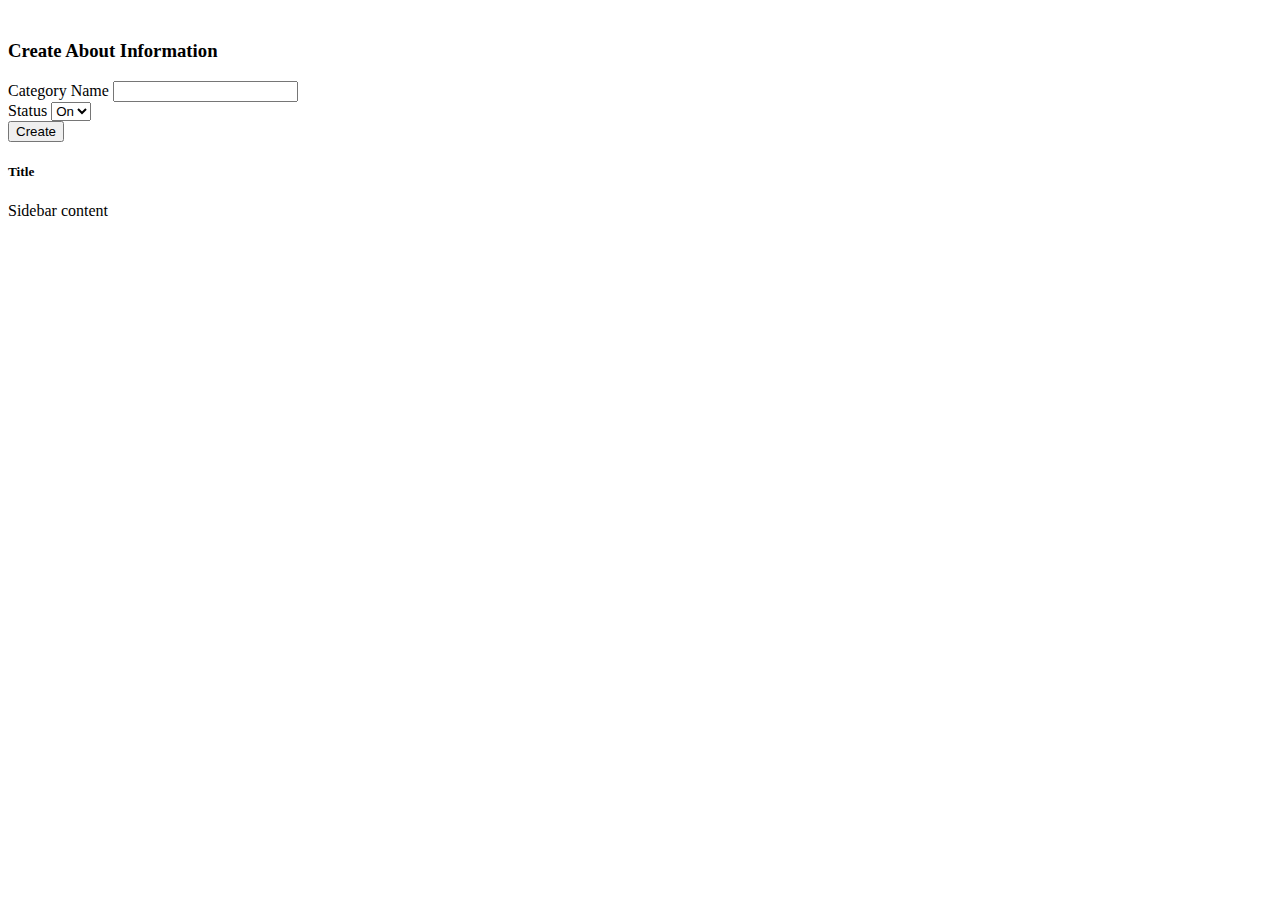
<file: TeamShop/src/main/resources/templates/admin/create-category.html>
<!DOCTYPE html>
<!--
This is a starter template page. Use this page to start your new project from
scratch. This page gets rid of all links and provides the needed markup only.
-->
<html lang="en" xmlns:th="http://www.thymeleaf.org">
<head th:replace="admin/fragmientAdmin/head :: formField(title = 'Admin')"></head>
<style>
    fieldset{
        border: 1px solid #ccc;
        display: block;
        padding: 10px 10px;
        margin-top: 10px;
    }
    legend{
        width: auto;
        float: none;
        font-size: 20px;
        padding: 5px 5px;
        font-weight: 900;
    }
    .img-preview {
        width: 500px;
    }
    .messages{
        text-align: center;
        font-size: 20px;
        font-weight: 1000;
        background: #25cf98;
        align-items: center;
        justify-content: center;
        align-content: center;
        display: flex;
    }
    @media only screen and (max-width: 575px) {
        .img-preview{
            width: 300px;
        }
    }
</style>
<body class="hold-transition sidebar-mini">
<div class="wrapper">
    <nav th:replace="admin/fragmientAdmin/nav"></nav>

    <aside th:replace="admin/fragmientAdmin/slider-bar"></aside>
    <div class="content-wrapper">
        <div class="content" >
            <div class="container-fluid">
                <div class="row" th:if="${message}">
                    <p class="messages" th:text="${'Success '}"></p>
                </div>
                <div class="row">
                    <div class="col-lg-12">
                        <div class="card">
                            <div class="card-body">
                                <h3>Create About Information</h3>
                                <form th:action="@{/admin/category/create}" th:object="${category}" method="post" enctype="multipart/form-data">
                                    <input type="hidden" th:field="*{categoryId}">
                                    <div class="row">
                                        <div class="col-12 col-sm-6">
                                            <label  class="form-label">Category Name</label>
                                            <input type="text" th:field="*{categoryName}" class="form-control" required>
                                        </div>
                                        <div class="col-12 col-sm-6">
                                            <label  class="form-label" >Status</label>
                                            <select class="form-control" th:field="*{status}">
                                                <option value="1">On</option>
                                                <option value="0">Off</option>
                                            </select>
                                        </div>
                                    </div>
                                    <div class="row p-3">
                                        <div class="col-6 d-grid gap-2 m-auto">
                                            <button type="submit" value="Submit" class="btn btn-primary">Create</button>
                                        </div>
                                    </div>
                                </form>

                            </div>
                        </div>
                    </div>
                </div>
                <!-- /.row -->
            </div><!-- /.container-fluid -->
        </div>
        <!-- /.content -->
    </div>
    <!-- /.content-wrapper -->

    <!-- Control Sidebar -->
    <aside class="control-sidebar control-sidebar-dark">
        <!-- Control sidebar content goes here -->
        <div class="p-3">
            <h5>Title</h5>
            <p>Sidebar content</p>
        </div>
    </aside>
    <!-- /.control-sidebar -->

    <!-- Main Footer -->
    <footer th:replace="admin/fragmientAdmin/footer"></footer>
</div>

<div th:replace="admin/fragmientAdmin/addjs"></div>
<script>
    thumbnail.onchange = evt => {
        const [file] = thumbnail.files
        if (file) {
            blah.src = URL.createObjectURL(file)
        }
    }

</script>

</body>
</html>
</file>
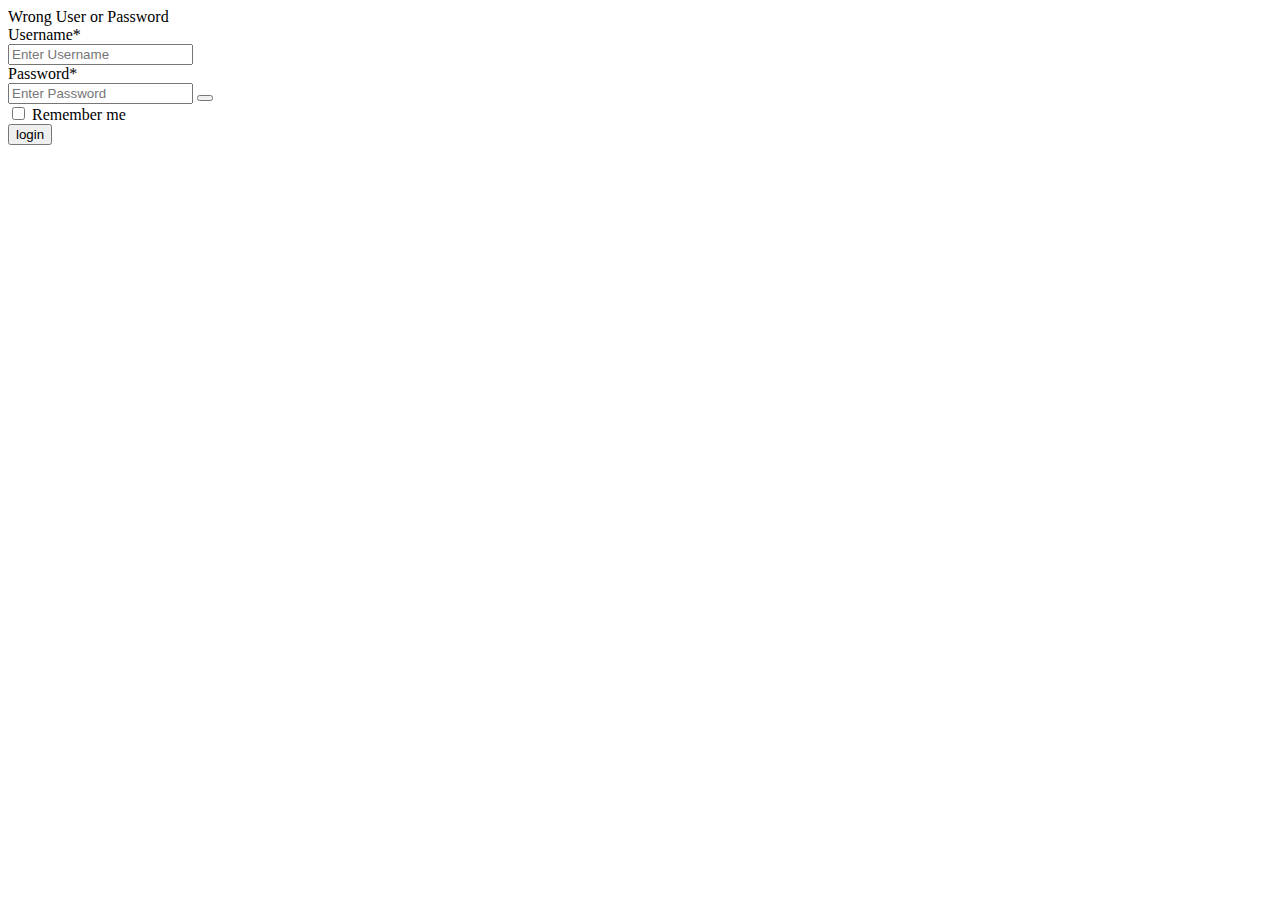
<file: TeamShop/src/main/resources/templates/admin/login.html>
<!DOCTYPE html>

<html lang="en" xmlns:th="http://www.thymeleaf.org">
<head th:replace="fragments/head :: formField(title = 'Admin')"></head>
</head>
<body class="animsition">

<div class="login-page bg-light">
    <div class="container d-flex justify-content-center">
        <div class="row w-50">
            <div class="col-lg-10 offset-lg-1">
                <div class="bg-white shadow rounded">
                    <div class="row">
                        <div class="row">
                            <div class="h-100 py-5 px-5">
                                <label class="text-center"  th:if="${error}"><span class="text-danger">Wrong User or Password</span></label>
                                <form th:action="@{/admin/login}" class="row g-4" method="post">
                                    <div class="col-12">
                                        <label>Username<span class="text-danger">*</span></label>
                                        <div class="input-group">
                                            <div class="input-group-text"><i class="bi bi-person-fill"></i></div>
                                            <input type="text" class="form-control" name="username" placeholder="Enter Username">
                                        </div>
                                    </div>

                                    <div class="col-12">
                                        <label>Password<span class="text-danger">*</span></label>
                                        <div class="input-group">
                                            <div class="input-group-text"><i class="bi bi-lock-fill"></i></div>
                                            <input type="password" id="password" class="form-control" name="password" placeholder="Enter Password">
                                            <button type="button" id="btnToggle" class="toggle"><i id="eyeIcon" class="bi bi-eye"></i></button>
                                        </div>
                                    </div>
                                    <div class="col-sm-6">
                                        <div class="form-check">
                                            <input class="form-check-input" type="checkbox" name="remember-me" id="inlineFormCheck">
                                            <label class="form-check-label" for="inlineFormCheck">Remember me</label>
                                        </div>
                                    </div>

                                    <div class="row p-3">
                                        <div class="col-6 d-grid gap-2 m-auto">
                                            <button name="submit" type="submit" value="submit" class="btn btn-primary">login</button>
                                        </div>
                                    </div>
                                </form>
                            </div>
                        </div>
                    </div>
                </div>
            </div>
        </div>
    </div>
</div>
<div th:replace="fragments/addjs"></div>
<script>
    let passwordInput = document.getElementById('password'),
        toggle = document.getElementById('btnToggle'),
        icon =  document.getElementById('eyeIcon');

    function togglePassword() {
        if (passwordInput.type === 'password') {
            passwordInput.type = 'text';
            icon.classList.add("bi-eye-slash");
            icon.classList.remove("bi-eye");
            //toggle.innerHTML = 'hide';
        } else {
            passwordInput.type = 'password';
            icon.classList.remove("bi-eye-slash");
            icon.classList.add("bi-eye");
            //toggle.innerHTML = 'show';
        }
    }

    function checkInput() {
        //if (passwordInput.value === '') {
        //toggle.style.display = 'none';
        //toggle.innerHTML = 'show';
        //  passwordInput.type = 'password';
        //} else {
        //  toggle.style.display = 'block';
        //}
    }

    toggle.addEventListener('click', togglePassword, false);
    // passwordInput.addEventListener('keyup', checkInput, false);
</script>

<!-- Bootstrap JS -->

</body>
</html>
</file>
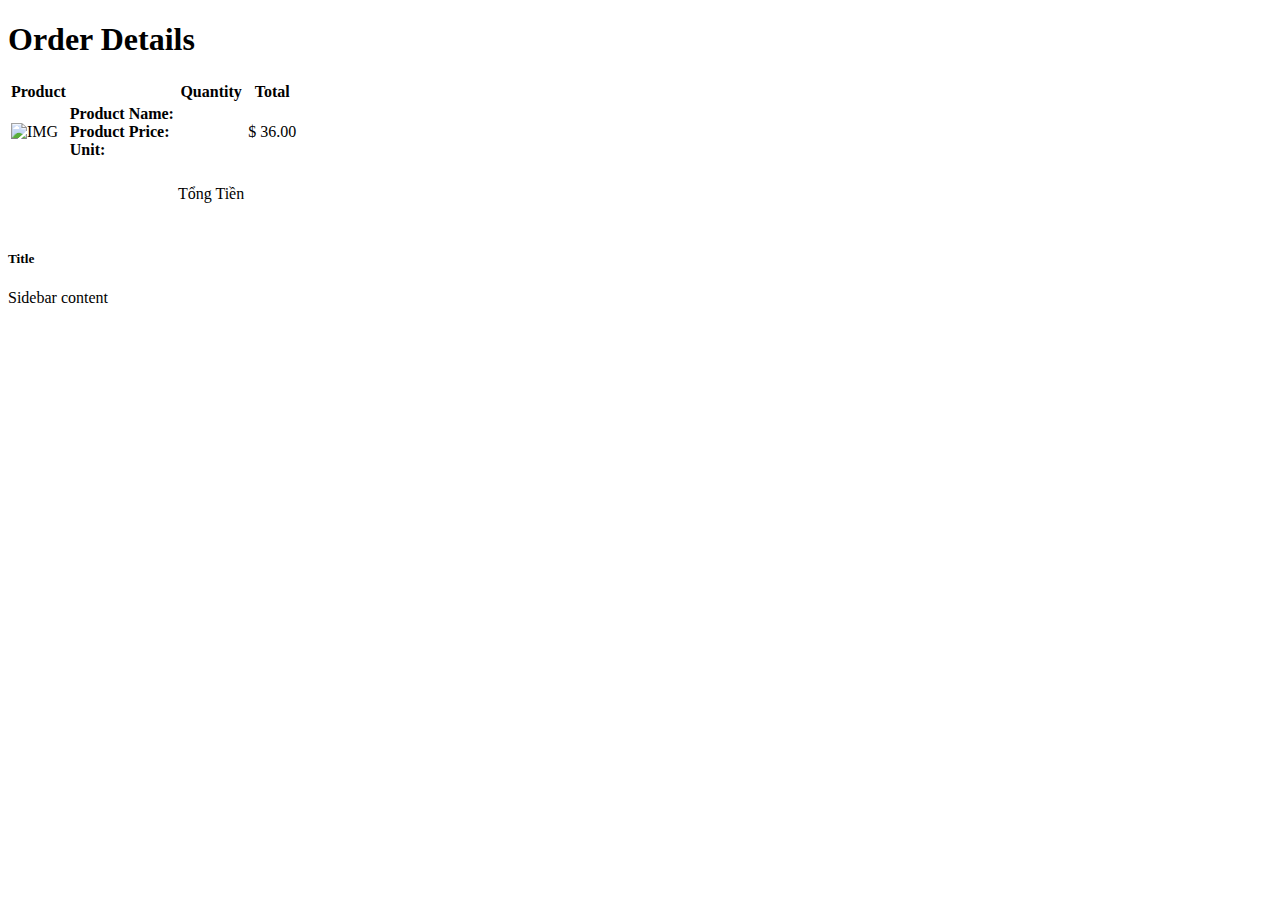
<file: TeamShop/src/main/resources/templates/admin/order-details.html>
<!DOCTYPE html>
<!--
This is a starter template page. Use this page to start your new project from
scratch. This page gets rid of all links and provides the needed markup only.
-->
<html lang="en" xmlns:th="http://www.thymeleaf.org">
<head th:replace="admin/fragmientAdmin/head :: formField(title = 'Admin')"></head>
<style>
    .description-product{
        display: inline-block;
        white-space: nowrap;
        overflow: hidden;
        text-overflow: ellipsis;
    }
    .messages{
        text-align: center;
        font-size: 20px;
        font-weight: 1000;
        background: #25cf98;
        align-items: center;
        justify-content: center;
        align-content: center;
        display: flex;
    }
</style>
<body class="hold-transition sidebar-mini">
<div class="wrapper">
    <nav th:replace="admin/fragmientAdmin/nav"></nav>

    <aside th:replace="admin/fragmientAdmin/slider-bar"></aside>
    <!-- Content Wrapper. Contains page content -->
    <div class="content-wrapper">
        <!-- Content Header (Page header) -->

        <div class="content-header">
            <div class="container-fluid">
                <div class="row mb-2">
                    <div class="col-sm-6">
                        <h1 class="m-0">Order Details</h1>
                    </div>
                </div><!-- /.row -->
            </div><!-- /.container-fluid -->
        </div>
        <!-- /.content-header -->

        <!-- Main content -->
        <div class="content">
            <div class="container-fluid">
                <div class="row justify-content-center m-auto" style="width: 95%" >
                    <div style="display: flex;flex-direction: column">
                        <span style="font-weight: bold" th:text="${'Customer name: '+order.getFullName()}"></span>
                        <span style="font-weight: bold" th:text="${'Phone: '+order.getPhoneNumber()}"></span>
                        <span style="font-weight: bold" th:text="${'Address: '+order.getAddress()}"></span>
                        <span style="font-weight: bold" th:text="${total == null ?'Total: ' + 0 + ' VNĐ':'Total: ' + #numbers.formatDecimal(total,0,'COMMA',0,'POINT') + ' VNĐ'}"></span>
                    </div>
                    <table class="table">
                        <tr class="table">
                            <th scope="col">Product</th>
                            <th scope="col"></th>
                            <th scope="col">Quantity</th>
                            <th scope="col">Total</th>
                        </tr>
                        <th:block th:each="product : ${productOrderList}">
                            <tr >
                                <td >
                                    <div >
                                        <img th:src="${product.getProductSize().getProduct().getImages()}" alt="IMG" width="200px">
                                    </div>

                                </td>
                                <td >
                                    <div class="d-flex flex-column">
                                        <div class="d-flex flex-row">
                                            <span class="p-r-10"><strong>Product Name: </strong></span>
                                            <span th:text="${' '+product.getProductSize().getProduct().getProductName()}" style="font-weight: 1000"></span>
                                        </div>
                                        <div class="d-flex flex-row">
                                            <span class="p-r-10"><strong>Product Price: </strong></span>
                                            <span th:text="${#numbers.formatDecimal(product.getProductSize().getPrice(),0,'COMMA',0,'POINT')+ ' VNĐ' }" style="font-weight: 1000"></span>
                                        </div>
                                        <div class="d-flex flex-row">
                                            <span class="p-r-10"><strong>Unit: </strong></span>
                                            <span th:text="${' '+product.getProductSize().getSize().getSizeName()}" style="font-weight: 1000"></span>
                                        </div>
                                    </div>
                                </td>
                                <td  th:text="${product.getQuantity()}">

                                </td>
                                <td class="p-r-20"th:text=" ${#numbers.formatDecimal(product.getQuantity()*product.getProductSize().getPrice(),0,'COMMA',0,'POINT')+ ' VNĐ' }">$ 36.00</td>
                            </tr>
                        </th:block>

                        <tr style="height: 65px">
                            <td ></td>
                            <td ></td>
                            <td >Tổng Tiền</td>
                            <td th:text="${total == null ? 0 + ' VNĐ': #numbers.formatDecimal(total,0,'COMMA',0,'POINT') + ' VNĐ'}"></td>
                        </tr>
                    </table>
                </div><!-- /.container-fluid -->
            </div>
            <!-- /.content -->
        </div>
        <!-- /.content-wrapper -->
    </div>
    <!-- Control Sidebar -->
    <aside class="control-sidebar control-sidebar-dark">
        <!-- Control sidebar content goes here -->
        <div class="p-3">
            <h5>Title</h5>
            <p>Sidebar content</p>
        </div>
    </aside>
    <!-- /.control-sidebar -->

    <!-- Main Footer -->
    <footer th:replace="admin/fragmientAdmin/footer"></footer>
</div>
<!-- ./wrapper -->

<!-- REQUIRED SCRIPTS -->

<!-- jQuery -->
<div th:replace="admin/fragmientAdmin/addjs"></div>
</body>
</html>
</file>
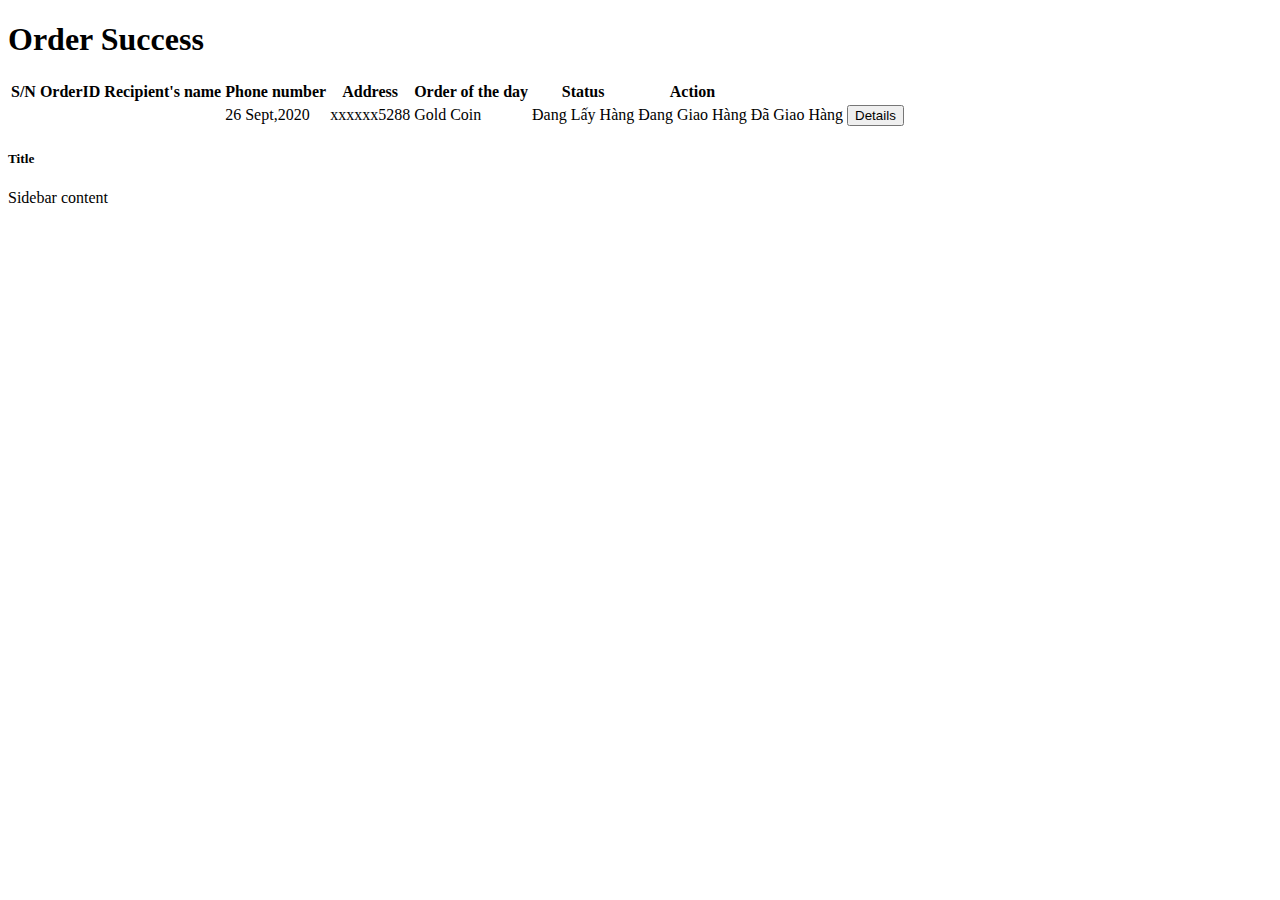
<file: TeamShop/src/main/resources/templates/admin/order-success.html>
<!DOCTYPE html>
<!--
This is a starter template page. Use this page to start your new project from
scratch. This page gets rid of all links and provides the needed markup only.
-->
<html lang="en" xmlns:th="http://www.thymeleaf.org">
<head th:replace="admin/fragmientAdmin/head :: formField(title = 'Admin')"></head>
<style>
    .description-product{
        display: inline-block;
        white-space: nowrap;
        overflow: hidden;
        text-overflow: ellipsis;
    }
    .messages{
        text-align: center;
        font-size: 20px;
        font-weight: 1000;
        background: #25cf98;
        align-items: center;
        justify-content: center;
        align-content: center;
        display: flex;
    }
</style>
<body class="hold-transition sidebar-mini">
<div class="wrapper">
    <nav th:replace="admin/fragmientAdmin/nav"></nav>

    <aside th:replace="admin/fragmientAdmin/slider-bar"></aside>
    <!-- Content Wrapper. Contains page content -->
    <div class="content-wrapper">
        <!-- Content Header (Page header) -->

        <div class="content-header">
            <div class="container-fluid">
                <div class="row mb-2">
                    <div class="col-sm-6">
                        <h1 class="m-0">Order Success</h1>
                    </div>
                </div><!-- /.row -->
            </div><!-- /.container-fluid -->
        </div>
        <!-- /.content-header -->

        <!-- Main content -->
        <div class="content">
            <div class="container-fluid">
                <div class="row justify-content-center m-auto" style="width: 95%" >
                    <table class="table" >
                        <thead >
                        <tr >
                            <th scope="col">S/N</th>
                            <th scope="col">OrderID</th>
                            <th scope="col">Recipient's name</th>
                            <th scope="col">Phone number</th>
                            <th scope="col">Address</th>
                            <th scope="col">Order of the day</th>
                            <th scope="col">Status</th>
                            <th scope="col">Action</th>
                        </tr>
                        </thead>
                        <tbody>
                        <th:block th:each="order,count : ${orderList}">
                            <tr>
                                <td th:text="${count.index + 1}"></td>
                                <td th:text="${order.getOrderId()}"></td>
                                <td th:text="${order.getFullName()}"></td>
                                <td th:text="${order.getPhoneNumber()}">26 Sept,2020</td>
                                <td th:text="${order.getAddress()}">xxxxxx5288</td>
                                <td th:text="${order.getCreated()}">Gold Coin </td>
                                <th:block th:if="${order.status == 0}">
                                    <td >Đang Lấy Hàng</td>
                                </th:block>
                                <th:block th:if="${order.status == 1}">
                                    <td >Đang Giao Hàng</td>
                                </th:block>
                                <th:block th:if="${order.status == 2}">
                                    <td >Đã Giao Hàng</td>
                                </th:block>
                                <td>
                                    <a class="text-decoration-none" th:href="@{/admin/order/{id}(id=${order.getOrderId()})}"><button class="btn btn-info">Details</button></a>
                                </td>
                            </tr>
                        </th:block>
                        </tbody>
                    </table>
                </div><!-- /.container-fluid -->
            </div>
            <!-- /.content -->
        </div>
        <!-- /.content-wrapper -->
    </div>
    <!-- Control Sidebar -->
    <aside class="control-sidebar control-sidebar-dark">
        <!-- Control sidebar content goes here -->
        <div class="p-3">
            <h5>Title</h5>
            <p>Sidebar content</p>
        </div>
    </aside>
    <!-- /.control-sidebar -->

    <!-- Main Footer -->
    <footer th:replace="admin/fragmientAdmin/footer"></footer>
</div>
<!-- ./wrapper -->

<!-- REQUIRED SCRIPTS -->

<!-- jQuery -->
<div th:replace="admin/fragmientAdmin/addjs"></div>
</body>
</html>
</file>
